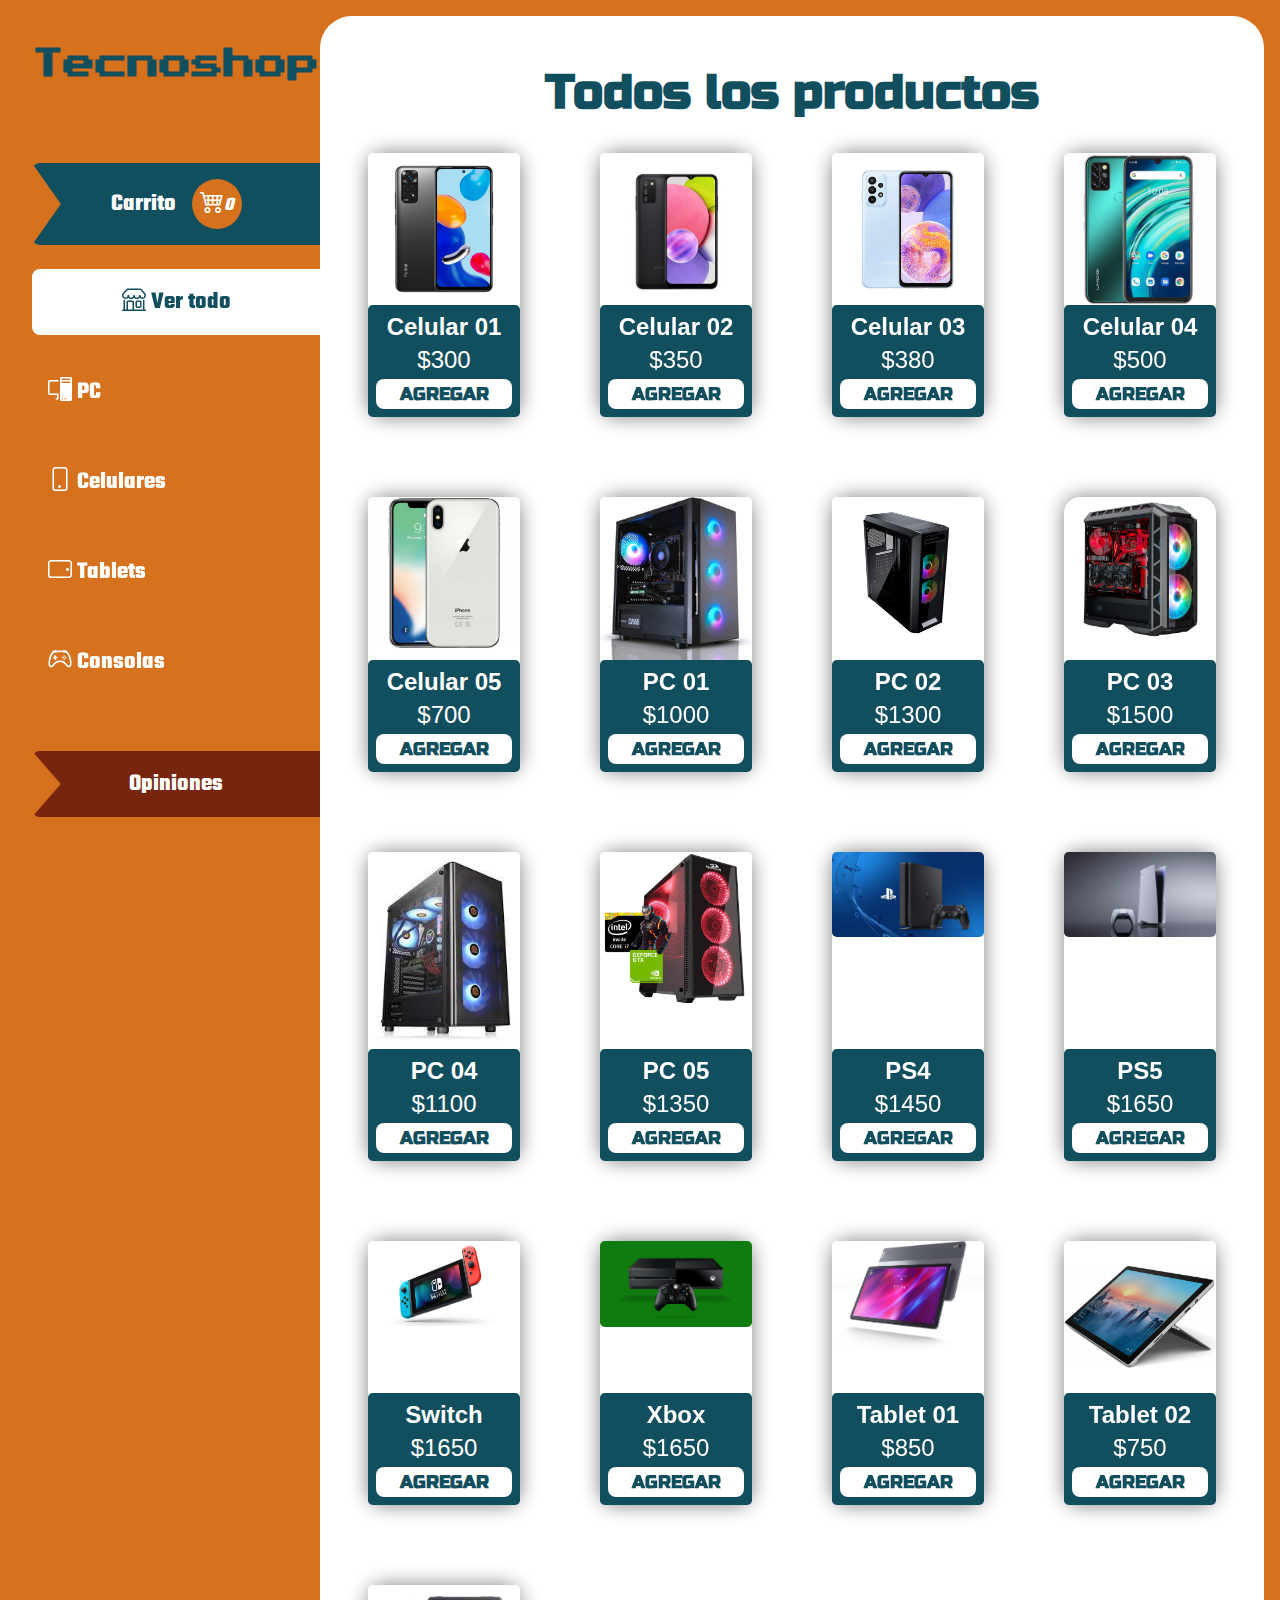
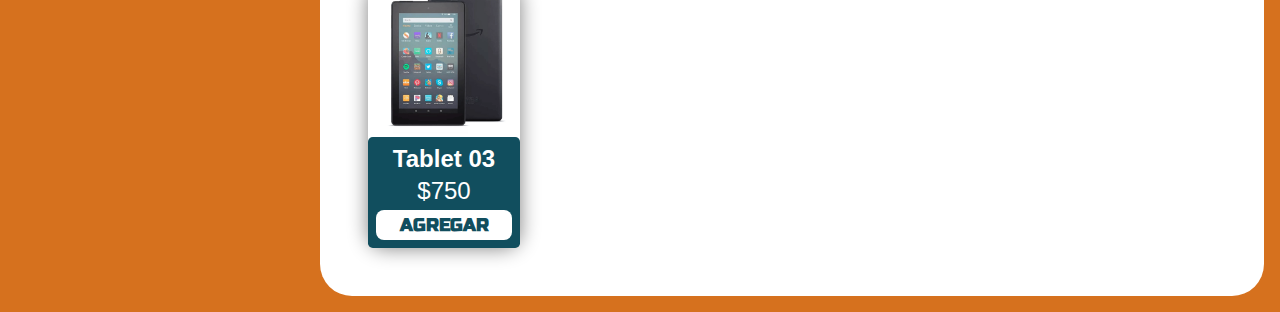
<file: Index.html>
<!DOCTYPE html>
<html lang="en">

<head>
    <meta charset="UTF-8">
    <meta http-equiv="X-UA-Compatible" content="IE=edge">
    <meta name="viewport" content="width=device-width, initial-scale=1.0">
    <link rel="stylesheet" href="https://cdn.jsdelivr.net/npm/bootstrap-icons@1.10.0/font/bootstrap-icons.css">
    <link rel="stylesheet" href="style.css">
    <link rel="preconnect" href="https://fonts.googleapis.com">
    <link rel="preconnect" href="https://fonts.gstatic.com" crossorigin>
    <link rel="preconnect" href="https://fonts.googleapis.com">
    <link rel="preconnect" href="https://fonts.gstatic.com" crossorigin>
    <link href="https://fonts.googleapis.com/css2?family=Alfa+Slab+One&family=Russo+One&display=swap" rel="stylesheet">
    <link
        href="https://fonts.googleapis.com/css2?family=Press+Start+2P&family=Roboto:wght@300&family=Rubik+Glitch&display=swap"
        rel="stylesheet">
    <link rel="preconnect" href="https://fonts.googleapis.com">
    <link rel="preconnect" href="https://fonts.gstatic.com" crossorigin>
    <link href="https://fonts.googleapis.com/css2?family=Teko:wght@300;400;500;600&display=swap" rel="stylesheet">
    <title>Tecnoshop - Principal</title>
</head>

<body>
    <div class="container">
        <aside class="aside">
            <header>
                <div class="logo">
                    <h1>Tecnoshop</h1>
            </header>


            <nav>
                <ul class="menu">
                    <li class="li-carrito"><a class="boton-menu boton-carrito" href="carrito.html">Carrito<i
                                class="bi bi-cart4"><span id="numerito"><b>0</b></span></i> </a></li>
                    <li><button id="todos" class="boton-menu boton-categorias active"><i class="bi bi-shop"></i> Ver
                            todo</button></li>
                    <li><button id="computadoras" class="boton-menu boton-categorias"><i
                                class="bi bi-pc-display"></i></i> PC</button></li>
                    <li><button id="celulares" class="boton-menu boton-categorias"><i class="bi bi-phone"></i>
                            Celulares</button></li>
                    <li><button id="tablets" class="boton-menu boton-categorias"><i class="bi bi-tablet-landscape"></i>
                            Tablets</button></li>
                    <li><button id="consolas" class="boton-menu boton-categorias"><i class="bi bi-controller"></i>
                            Consolas</button></li>
                    <li class="li-carrito">
                        <a id="opiniones" class="boton-menu boton-categorias boton-carrito"
                            href="opiniones.html">Opiniones</a>
                    </li>
                </ul>
            </nav>
        </aside>
        <main class="main">
            <h2 class="titulo-principal" id="titulo-principal">Todos los productos</h2>
            <div id="contenedor-productos" class="contenedor-productos">

                <!--Productos-->

            </div>

        </main>
    </div>
    <footer class="desaparecer">
        Pagina creada por Kevin Krusche 2022 ®
    </footer>

    </div>

    <script src="index.js"></script>
</body>

</html>
</file>
<file: style.css>
*{
    margin: 0;
    padding: 0;
    box-sizing: border-box;
}

:root{
    --color-main:rgb(214, 113, 30);
    --color-secondary:rgb(255, 255, 255);
    --color-third:rgb(17, 78, 94);  
    
    
}

h1, h2, h3, h4, h5, h6, ul, li{
    margin: 0;
    padding: 0;
}

ul{
    list-style-type: none;
}

li{
    list-style-type: none;
}

a{
    text-decoration: none;
}

.container{
    display: grid;
    grid-template-columns: 1fr 4fr;
    background-color: var(--color-main);
}

header{
    text-align: center;
}

aside{
    padding: 2rem;
    padding-right: 0;
    color: var(--color-secondary);
    position: sticky;
    top: 0;
    height: 100vh;
    display: flex;
    flex-direction: column;
}

nav{
    display: flex;
    flex-direction: column;
    height: 100%;
    justify-content: center;

    
}

.menu{
    display: flex;
    flex-direction: column;
    gap: 1.5rem;
}



.logo{
    font-size: 1rem;
    margin-top: 1rem;
    font-family: 'Press Start 2P', cursive;
    color: var(--color-third);
}


.boton-menu{
    background-color: transparent;
    border: 0;
    color: var(--color-secondary);
    cursor: pointer;
    width: 100%;
    padding: 1rem;
    text-align: left;
    font-size: 1.5rem;
    font-family: 'Teko', sans-serif;
    font-weight: bold;

}


.boton-menu:hover{
    color: var(--color-third);
    border-top-left-radius: .5rem;
    border-bottom-left-radius: .5rem;
    background-color: var(--color-secondary);
    transition: all 0.2s;
}

.boton-menu.active{
    background-color: var(--color-secondary);
    color: var(--color-main);
    width: 100%;
    padding: 1rem;
    border-top-left-radius: .5rem;
    border-bottom-left-radius: .5rem;
    color: var(--color-third);
    font-weight: bold;
    text-align: center;
}

.li-carrito{
    margin-top:2rem;
    
    
}

.boton-carrito{
    display: flex;
    justify-content:center;
    align-items: center;
    background-color: var(--color-third);
    border-top-left-radius: .5rem;
    border-bottom-left-radius: .5rem;
    clip-path: polygon(100% 0, 100% 50%, 100% 100%, 0% 100%, 10% 50%, 0% 0%);
    
}

#numerito{
    font-size: 1.2rem;
    
}

.bi-cart4{
    background-color: var(--color-main);
    padding: .5rem;
    border-radius: 50%;
    margin-left: 1rem;
}

.volver{
    display: block;
}

main{
    background-color: var(--color-secondary);
    margin: 1rem;
    margin-left: 0;
    border-radius: 2rem;
    padding: 3rem;
}

.titulo-principal{
    color: var(--color-third);
    font-size: 3rem;
    margin-bottom: 2rem;
    text-align: center;
    font-family: 'Russo One', sans-serif;
}


.contenedor-productos{
    display: grid;
    grid-template-columns: repeat(4, 1fr);
    gap: 5rem;
}

.productos{
    display: flex;
    flex-direction: column;
    justify-content: space-between;
    box-shadow: 0px 0px 20px grey;
    border-radius: 1rem;
}

.producto-imagen{
    max-width: 100%;
    border-radius: .3rem;
}

.producto-detalles{
    background-color: var(--color-third);
    color: var(--color-secondary);
    border-radius: .3rem;
    padding: .5rem;
    position: relative;
    display: flex;
    flex-direction: column;
    gap: .3rem;
    text-align: center;
}

.producto-precio{
    font-size: 1.5rem;
    font-family: 'Orbitron', sans-serif;
}

.producto-titulo{
    font-size: 1.5rem;
    font-family: 'Orbitron', sans-serif;
}

.producto-agregar{
    border: 0;
    background-color: var(--color-secondary);
    color: var(--color-third);
    padding: .25rem;
    text-transform: uppercase;
    font-size: large;
    font-weight: bolder;
    border-radius: .5rem;
    cursor: pointer;
    transition: all .5s;
    font-family: 'Russo One', sans-serif;
}

.producto-agregar:hover{
    background-color: var(--color-main);
    color: var(--color-secondary);
}

footer{
    background-color: var(--color-main);
    color: white;
    text-align: center;
    padding: 1rem;
    font-size: 1rem;
    font-weight: bold;;
}

/* CARRITO */

.container-carrito{
    display: flex;
    flex-direction: column;
    gap: 1.5rem;
}

.carrito-vacio{
    color: var(--color-main);
    text-align: center;
    font-size: 2rem;
    font-family: 'Orbitron', sans-serif;
    
}

.carrito-vacio-foto{
    margin-top: 8rem;
    max-width: 50%;
    filter: opacity(60%);
    
}

.carrito-productos{
    display: flex;
    flex-direction: column;
    gap: 1rem;
}

.carrito-producto{
    display: flex;
    justify-content: space-between;
    align-items: center;
    background-color: var(--color-third);
    padding: 1rem;
    border-radius: 1rem;
    color: white;
}

.carrito-producto-imagen{
    width: 4rem;
}

.carrito-producto small{
    font-size: 0.8rem;
}

.carrito-producto-eliminar{
    border-radius: 0;
    border: none;
    background-color: transparent;
    font-size: 1rem;
    cursor: pointer;
    color: white;
    background-color: rgb(172, 5, 5);
    padding: 0.5rem;
    border-radius: 0.5rem;
    
}

.carrito-acciones{
    display: flex;
    justify-content: space-between;
}

.carrito-acciones-vaciar{
    border: 0;
    background-color: rgb(172, 5, 5);
    padding: 1.5rem;
    border-radius: 1rem;
    color: white;
    cursor: pointer;
    text-transform: uppercase;
    font-family: 'Russo One', sans-serif;
}

.carrito-acciones-total{
    display: flex;
    flex-direction: column;
    justify-content: space-between;
    align-items: center;
    gap: 0.5rem;
    font-family: 'Russo One', sans-serif;
}


.carrito-acciones-comprar{
    border: 0;
    background-color: rgb(16, 71, 5);
    padding: 1.5rem;
    border-radius: 1rem;
    color: white;
    cursor: pointer;
    text-transform: uppercase;
    font-family: 'Russo One', sans-serif;
}

.carrito-total{
    border: 0;
    background-color: var(--color-third);
    padding: 1.5rem;
    border-radius: 1rem;
    color: white;
}

.disable{
    display: none;
}

small{
    font-family: 'Russo One', sans-serif;
}

.desaparecer{
    display: none;
}

/* Opiniones */

.contenedor-opiniones{
    display: grid;
    grid-template-columns: 1fr 1fr 1fr 1fr;
    gap: 1rem;
}

#opiniones{
    background-color: rgb(119, 37, 12);
    clip-path: 0;
    
}

.tarjeta-opiniones{
    border: 1px solid black;
    border-radius: 1rem;
    padding: 1rem;
    }

/* Responsive */


@media only screen and (max-width: 1200px){

    .contenedor-productos{
    grid-template-columns: 1fr;
}

.titulo-principal{
    font-size: 1.2rem;
}

aside{
    padding-left: 0.5rem;
}

.logo h1{
    font-size: 0.7rem;
}

.boton-menu{
    font-size: 1rem;
}

.producto-titulo{
    font-size: 1rem;
}

main{
    padding: 1rem;
}

/* Carrito */

.carrito-producto{
    flex-direction: column;
    gap: 2rem;
    width: auto;
}

/* Opiniones*/

.contenedor-opiniones{
    grid-template-columns: 1fr;
}
}
</file>
